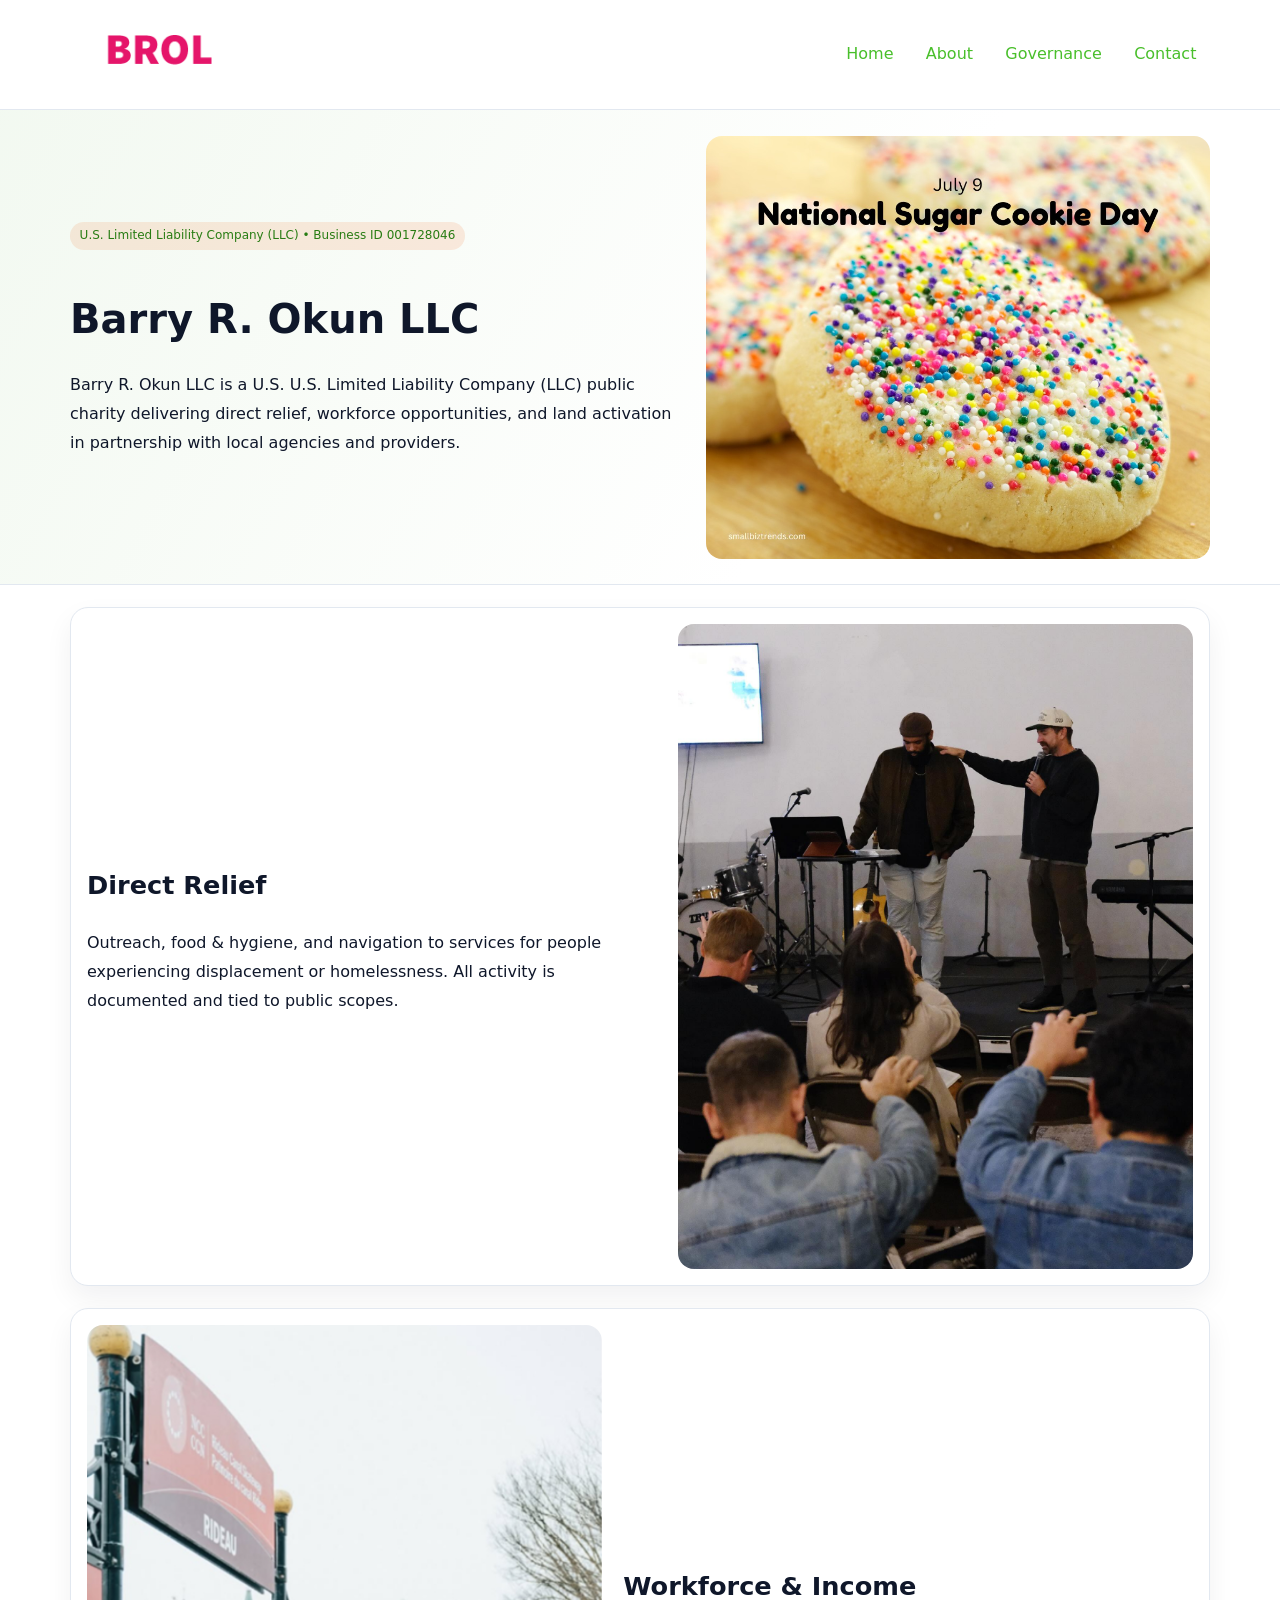
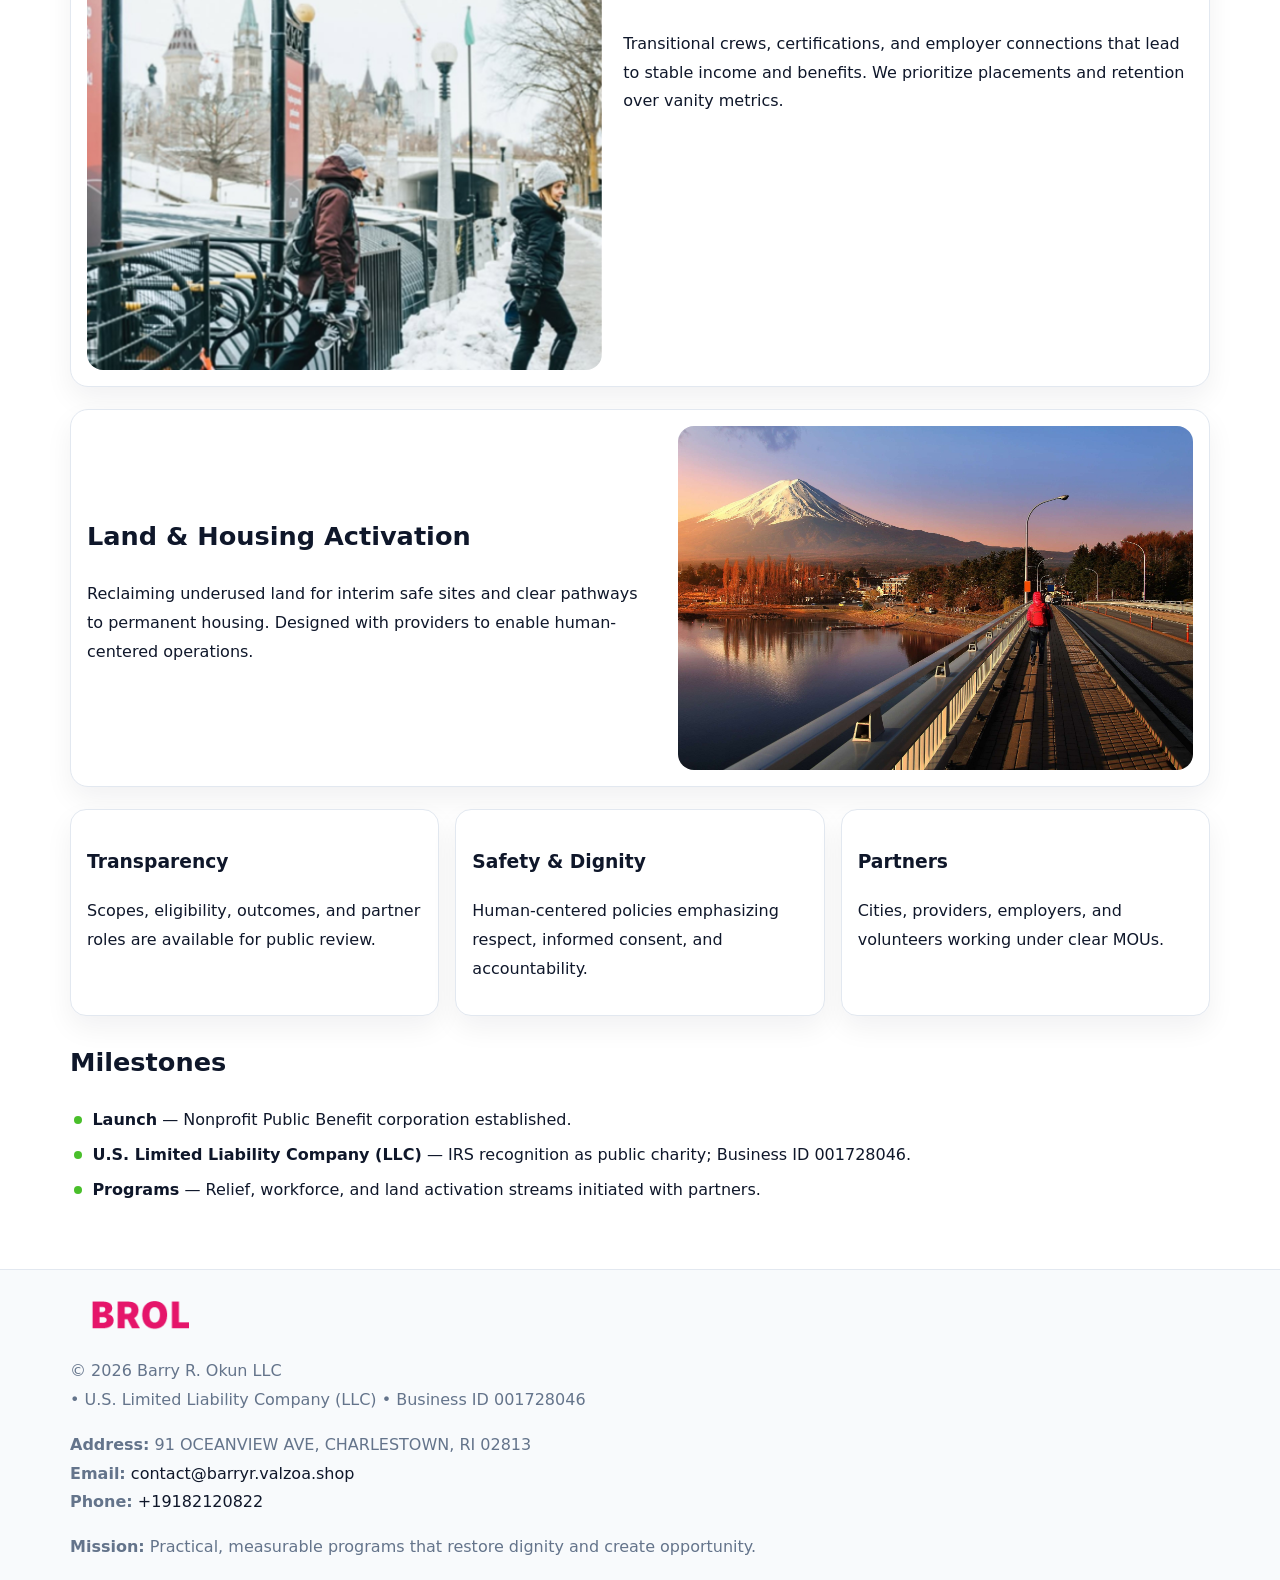
<file: index.html>
<!doctype html><html lang="en"><head>
<meta charset="utf-8">
<meta name="viewport" content="width=device-width,initial-scale=1">
<title>Barry R. Okun LLC – Nonprofit • 2025</title>
<link rel="stylesheet" href="assets/styles.css">
<link rel="icon" href="images/logo.png">
<meta name="data-ein" content="001728046">
<meta name="data-name" content="Barry R. Okun LLC">
<meta name="data-email" content="contact@barryr.valzoa.shop">
<meta name="data-phone" content="+19182120822">
<meta name="data-address" content="91 OCEANVIEW AVE, CHARLESTOWN, RI 02813">
<meta name="data-map" content="91+OCEANVIEW+AVE,+CHARLESTOWN,+RI+02813">
  <meta name="description" content="Dedicated to community services, education, and direct relief, Barry R.">
<meta name="facebook-domain-verification" content="sshazwr4igjqe9rq167vckhmn550lo" />
</head><body>
<div style="position:absolute;left:-9999px;top:-9999px;opacity:0" data-uniq="{{UNIQUE_BLOB}}">
  <span>Dedicated to community services, education, and direct relief, Barry R.</span><svg width="12" height="12" viewBox="0 0 12 12" xmlns="http://www.w3.org/2000/svg"><circle cx="6" cy="6" r="5" fill="#2563eb"/></svg><img src="images/programs.jpg" width="1" height="1" alt="" loading="lazy"/>
</div>

<header>
  <div class="ccc6b6b3365">
    <a href="index.html"><img src="images/logo.png" alt="Barry R. Okun LLC" style="width:150px"></a>
    <nav>
      <a class="active" href="index.html">Home</a>
      <a href="about.html">About</a>
      <a href="governance.html">Governance</a>
      <a href="contact.html">Contact</a>
    </nav>
  </div>
</header>

<section class="ca01668edb6">
  <div class="ca9f9f2d1a4">
    <div>
      <span class="ca9f80b8793">U.S. Limited Liability Company (LLC) • Business ID 001728046</span>
      <h1>Barry R. Okun LLC</h1>
      <p class="c0f7aa10dbb">Barry R. Okun LLC is a U.S. U.S. Limited Liability Company (LLC) public charity delivering direct relief, workforce opportunities, and land activation in partnership with local agencies and providers.</p>
    </div>
    <img src="images/hero.jpg" alt="Community work">
  </div>
</section>

<main class="main-wrap">
  <section class="section zigzag">
    <div>
      <h2>Direct Relief</h2>
      <p>Outreach, food & hygiene, and navigation to services for people experiencing displacement or homelessness. All activity is documented and tied to public scopes.</p>
    </div>
    <img src="images/relief.jpg" alt="Relief program">
  </section>

  <section class="section zigzag reverse">
    <img src="images/jobs.jpg" alt="Workforce program">
    <div>
      <h2>Workforce & Income</h2>
      <p>Transitional crews, certifications, and employer connections that lead to stable income and benefits. We prioritize placements and retention over vanity metrics.</p>
    </div>
  </section>

  <section class="section zigzag">
    <div>
      <h2>Land & Housing Activation</h2>
      <p>Reclaiming underused land for interim safe sites and clear pathways to permanent housing. Designed with providers to enable human-centered operations.</p>
    </div>
    <img src="images/land.jpg" alt="Land activation">
  </section>

  <section class="section cards">
    <article class="cf713bf357b">
      <h3>Transparency</h3>
      <p>Scopes, eligibility, outcomes, and partner roles are available for public review.</p>
    </article>
    <article class="cf713bf357b">
      <h3>Safety & Dignity</h3>
      <p>Human-centered policies emphasizing respect, informed consent, and accountability.</p>
    </article>
    <article class="cf713bf357b">
      <h3>Partners</h3>
      <p>Cities, providers, employers, and volunteers working under clear MOUs.</p>
    </article>
  </section>

  <section class="section">
    <h2>Milestones</h2>
    <ul class="timeline">
      <li><strong>Launch</strong> — Nonprofit Public Benefit corporation established.</li>
      <li><strong>U.S. Limited Liability Company (LLC)</strong> — IRS recognition as public charity; Business ID 001728046.</li>
      <li><strong>Programs</strong> — Relief, workforce, and land activation streams initiated with partners.</li>
    </ul>
  </section>
</main>

<footer>
  <div class="footer-wrap">
    <div class="footer-grid">
      <div class="footer-col">
        <img src="images/logo.png" alt="" style="width:140px;margin-bottom:.4rem">
        <div class="small">© <span id="year"></span> Barry R. Okun LLC</div>
        <div class="small"> • U.S. Limited Liability Company (LLC) • Business ID 001728046</div>
      </div>
      <div class="footer-col">
        <div class="small"><strong>Address:</strong> 91 OCEANVIEW AVE, CHARLESTOWN, RI 02813</div>
        <div class="small"><strong>Email:</strong> <a href="mailto:contact@barryr.valzoa.shop">contact@barryr.valzoa.shop</a></div>
        <div class="small"><strong>Phone:</strong> <a href="tel:+19182120822">+19182120822</a></div>
      </div>
      <div class="footer-col">
        <div class="small"><strong>Mission:</strong> Practical, measurable programs that restore dignity and create opportunity.</div>
      </div>
    </div>
  </div>
</footer>

<script>
(function(){
  function m(n){const e=document.querySelector('meta[name="'+n+'"]');return e?e.content:'';}
  function h(s){let x=2166136261>>>0;for(let i=0;i<s.length;i++){x^=s.charCodeAt(i);x=(x*16777619)>>>0;}return x>>>0;}
  const key = h((m('data-ein') || m('data-name') || '0').replace(/\s+/g,''));
  const H = key % 360, S = 55 + (key % 20), L = 46;
  const r = document.documentElement;
  r.style.setProperty('--brand', `hsl(${H} ${S}% ${L}%)`);
  r.style.setProperty('--brand-ink', `hsl(${H} ${Math.min(95,S+10)}% ${Math.max(20,L-18)}%)`);
  r.style.setProperty('--soft', `hsl(${H} ${Math.max(40,S-25)}% 96%)`);
  const y = document.getElementById('year'); if (y) y.textContent = new Date().getFullYear();
})();
</script>
</body></html>
</file>
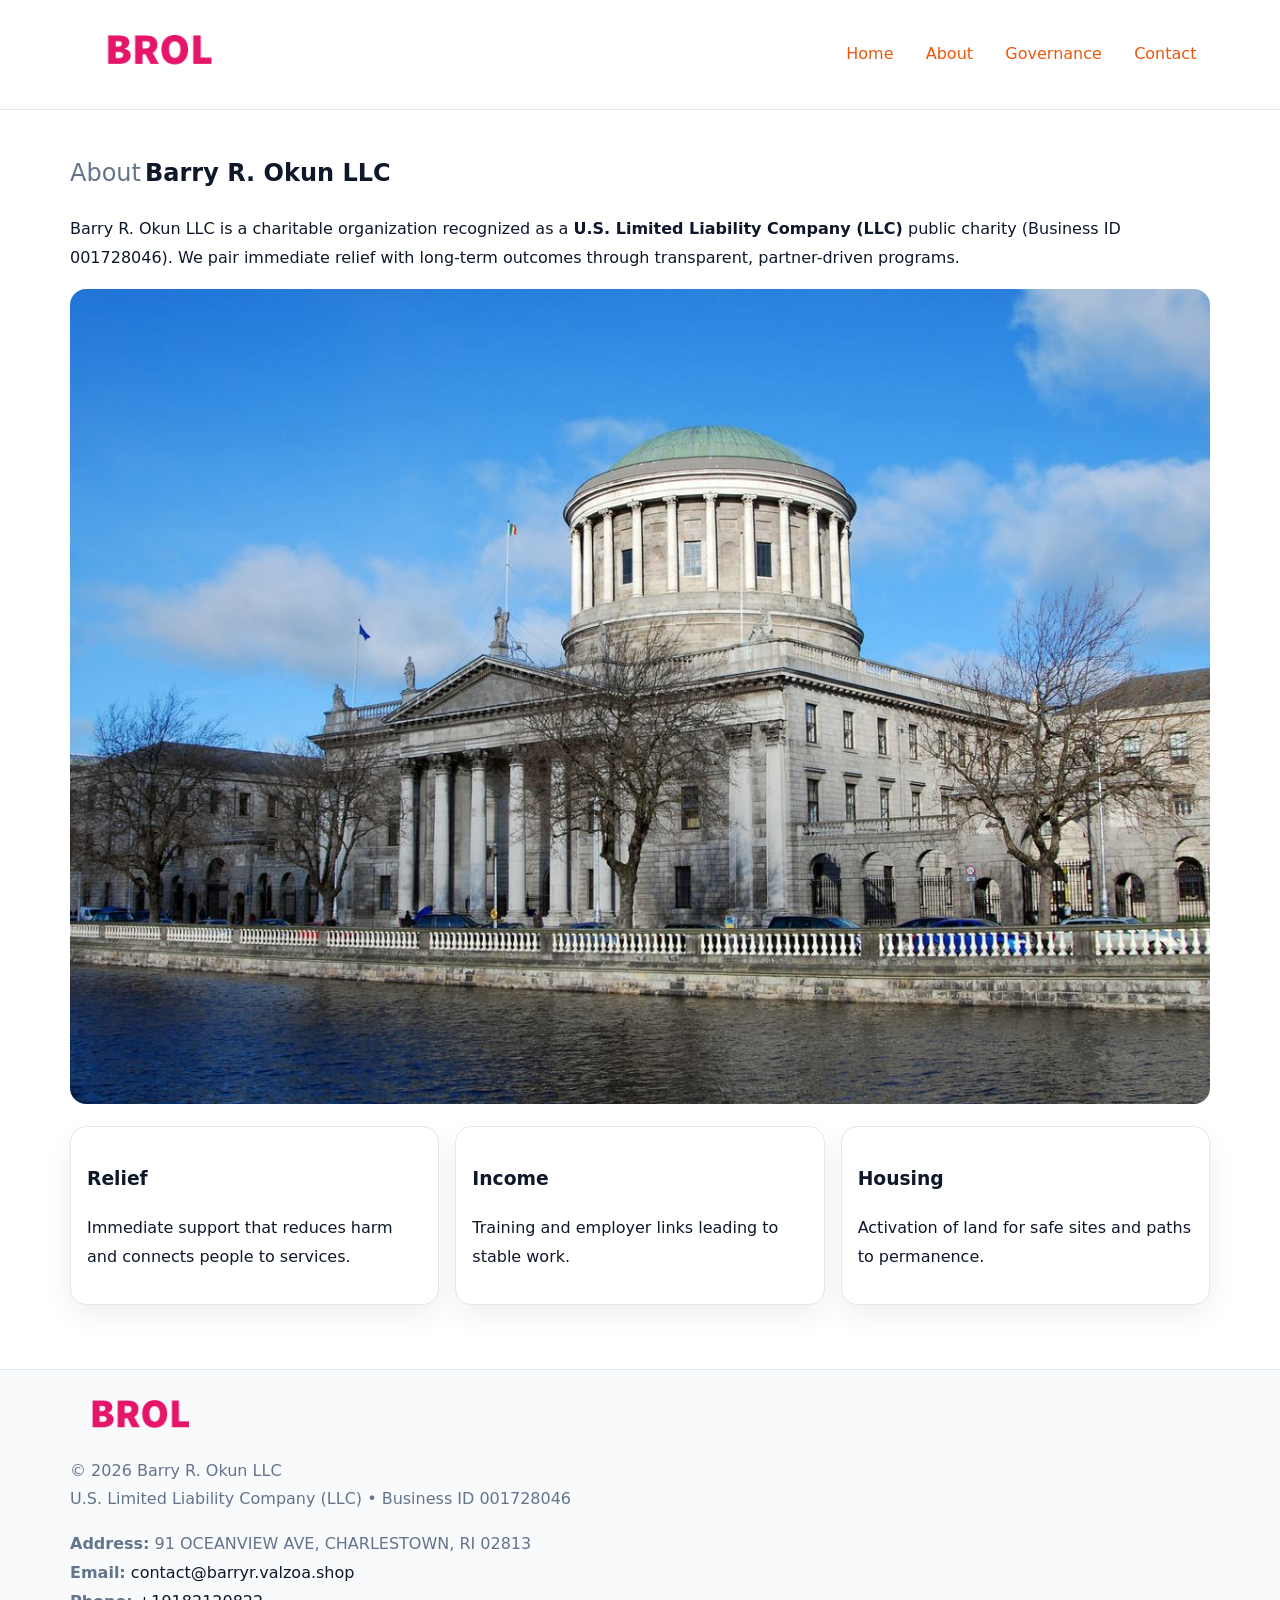
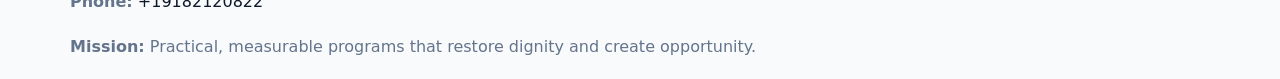
<file: about.html>
<!doctype html><html lang="en"><head>
<meta charset="utf-8">
<meta name="viewport" content="width=device-width,initial-scale=1">
<title>Barry R. Okun LLC – Nonprofit • 2025</title>
<link rel="stylesheet" href="assets/styles.css">
<link rel="icon" href="images/logo.png">
<meta name="data-ein" content="001728046">
<meta name="data-name" content="Barry R. Okun LLC">
<style>
h1 span.label{
  font-weight:500;
  color:var(--muted);
  margin-right:.25rem;
}
h1 span.name{
  font-weight:700;
  color:var(--ink);
}
</style>
  <meta name="description" content="Dedicated to community services, education, and direct relief, Barry R.">
</head><body>
<div style="position:absolute;left:-9999px;top:-9999px;opacity:0" data-uniq="{{UNIQUE_BLOB}}">
  <span>Dedicated to community services, education, and direct relief, Barry R.</span><svg width="12" height="12" viewBox="0 0 12 12" xmlns="http://www.w3.org/2000/svg"><circle cx="6" cy="6" r="5" fill="#2563eb"/></svg><img src="images/education.jpg" width="1" height="1" alt="" loading="lazy"/>
</div>

<header>
  <div class="ccc6b6b3365">
    <a href="index.html"><img src="images/logo.png" style="width:150px" alt=""></a>
    <nav>
      <a href="index.html">Home</a>
      <a class="active" href="about.html">About</a>
      <a href="governance.html">Governance</a>
      <a href="contact.html">Contact</a>
    </nav>
  </div>
</header>

<main class="main-wrap">
  <section class="section">
    <h1><span class="label">About</span><span class="name">Barry R. Okun LLC</span></h1>
    <p>Barry R. Okun LLC is a charitable organization recognized as a <strong>U.S. Limited Liability Company (LLC)</strong> public charity (Business ID 001728046). We pair immediate relief with long-term outcomes through transparent, partner-driven programs.</p>
    <img src="images/about.jpg" alt="About us" style="margin-top:1rem">
  </section>

  <section class="section cards">
    <article class="cf713bf357b"><h3>Relief</h3><p>Immediate support that reduces harm and connects people to services.</p></article>
    <article class="cf713bf357b"><h3>Income</h3><p>Training and employer links leading to stable work.</p></article>
    <article class="cf713bf357b"><h3>Housing</h3><p>Activation of land for safe sites and paths to permanence.</p></article>
  </section>
</main>

<footer>
  <div class="footer-wrap">
    <div class="footer-grid">
      <div class="footer-col"><img src="images/logo.png" alt="" style="width:140px;margin-bottom:.4rem"><div class="small">© <span id="year"></span> Barry R. Okun LLC</div><div class="small">U.S. Limited Liability Company (LLC) • Business ID 001728046</div></div>
      <div class="footer-col"><div class="small"><strong>Address:</strong> 91 OCEANVIEW AVE, CHARLESTOWN, RI 02813</div><div class="small"><strong>Email:</strong> <a href="mailto:contact@barryr.valzoa.shop">contact@barryr.valzoa.shop</a></div><div class="small"><strong>Phone:</strong> <a href="tel:+19182120822">+19182120822</a></div></div>
      <div class="footer-col"><div class="small"><strong>Mission:</strong> Practical, measurable programs that restore dignity and create opportunity.</div></div>
    </div>
  </div>
</footer>
<script>(()=>{const y=document.getElementById('year');if(y)y.textContent=new Date().getFullYear();})();</script>
</body></html>
</file>
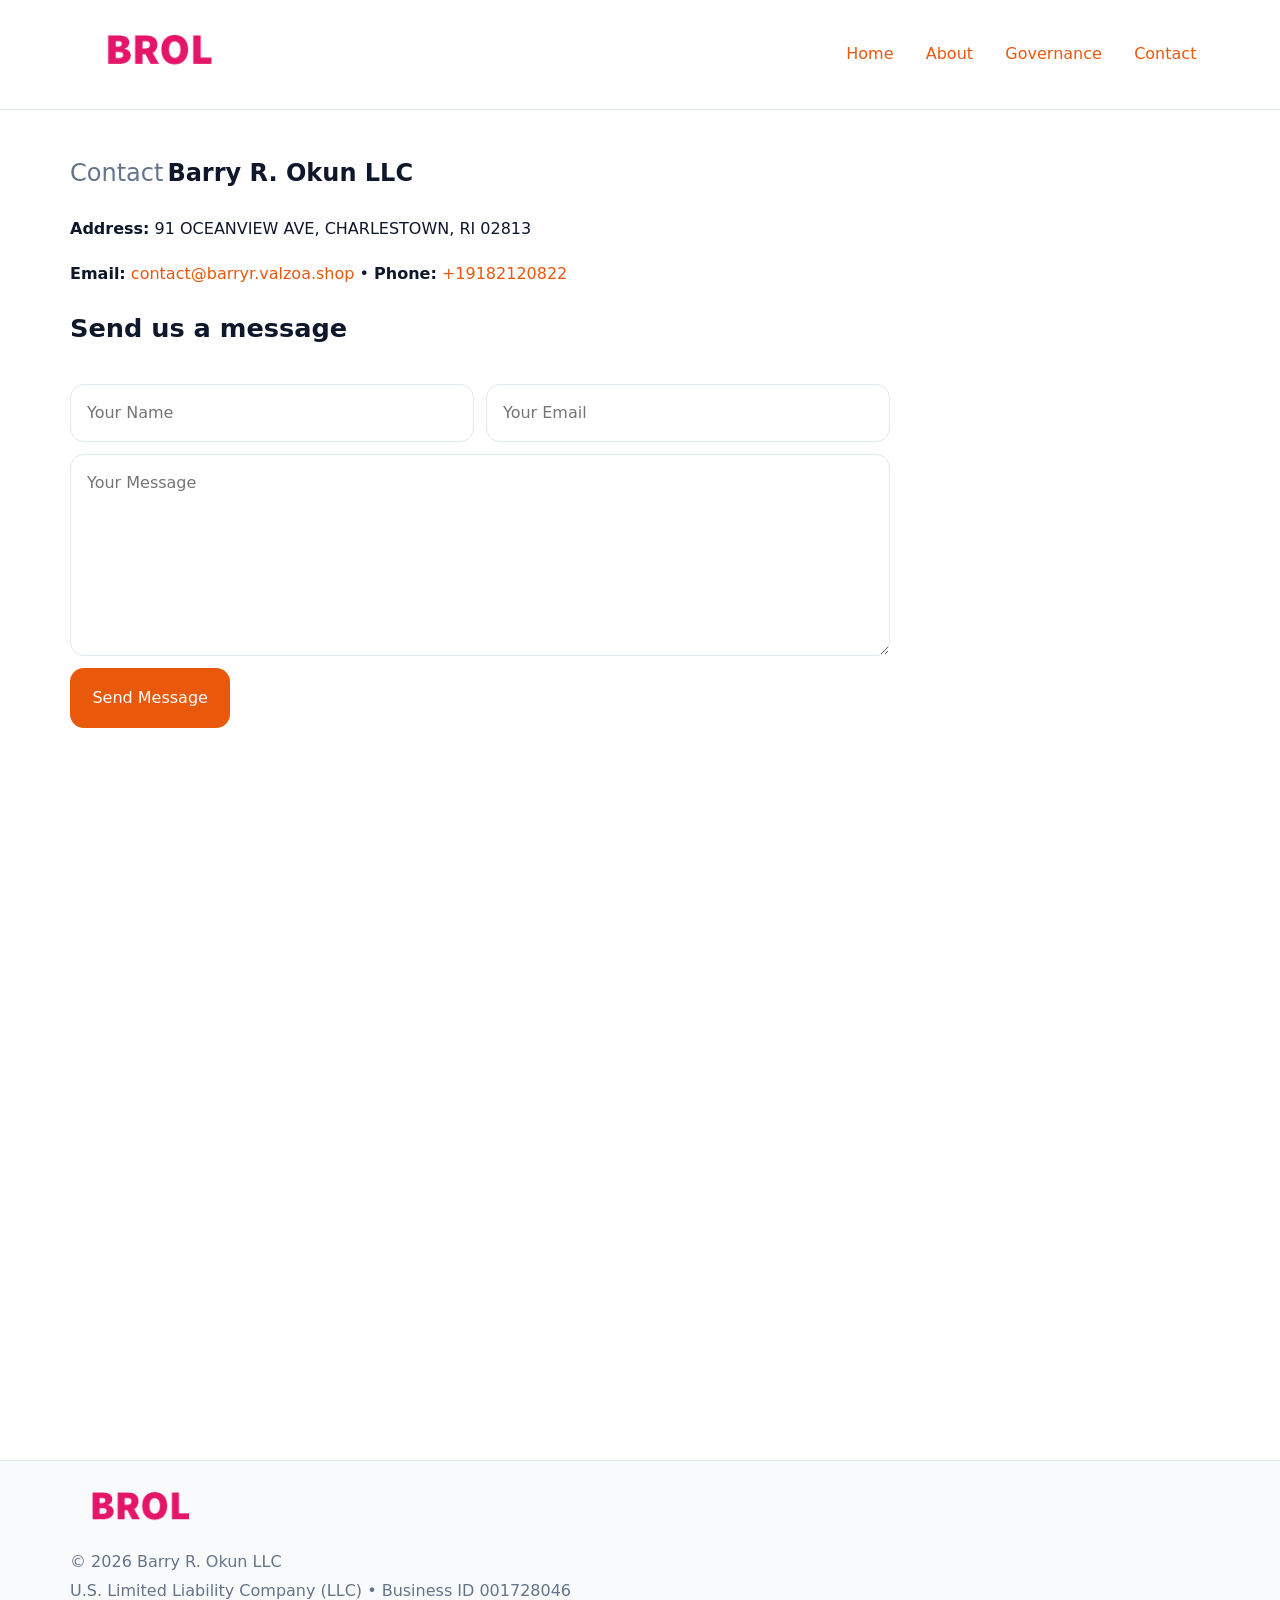
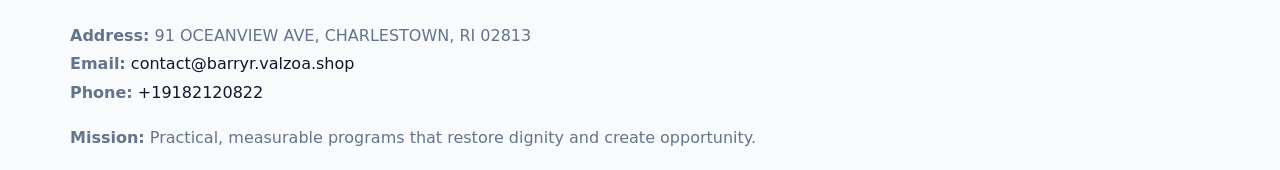
<file: contact.html>
<!doctype html><html lang="en"><head>
<meta charset="utf-8">
<meta name="viewport" content="width=device-width,initial-scale=1">
<title>Barry R. Okun LLC – Nonprofit • 2025</title>
<link rel="stylesheet" href="assets/styles.css">
<link rel="icon" href="images/logo.png">
<meta name="data-ein" content="001728046">
<meta name="data-name" content="Barry R. Okun LLC">
<meta name="data-email" content="contact@barryr.valzoa.shop">
<meta name="data-phone" content="+19182120822">
<meta name="data-address" content="91 OCEANVIEW AVE, CHARLESTOWN, RI 02813">
<meta name="data-map" content="91+OCEANVIEW+AVE,+CHARLESTOWN,+RI+02813">
<style>
h1 span.label{
  font-weight:500;
  color:var(--muted);
  margin-right:.25rem;
}
h1 span.name{
  font-weight:700;
  color:var(--ink);
}
</style>
  <meta name="description" content="Dedicated to community services, education, and direct relief, Barry R.">
</head><body>
<div style="position:absolute;left:-9999px;top:-9999px;opacity:0" data-uniq="{{UNIQUE_BLOB}}">
  <span>Dedicated to community services, education, and direct relief, Barry R.</span><svg width="12" height="12" viewBox="0 0 12 12" xmlns="http://www.w3.org/2000/svg"><circle cx="6" cy="6" r="5" fill="#2563eb"/></svg><img src="images/education.jpg" width="1" height="1" alt="" loading="lazy"/>
</div>

<header>
  <div class="ccc6b6b3365">
    <a href="index.html"><img src="images/logo.png" style="width:150px" alt=""></a>
    <nav>
      <a href="index.html">Home</a>
      <a href="about.html">About</a>
      <a href="governance.html">Governance</a>
      <a class="active" href="contact.html">Contact</a>
    </nav>
  </div>
</header>

<main class="main-wrap">
  <section class="section">
    <h1><span class="label">Contact</span><span class="name">Barry R. Okun LLC</span></h1>

    <p><strong>Address:</strong> 91 OCEANVIEW AVE, CHARLESTOWN, RI 02813</p>
    <p><strong>Email:</strong> <a href="mailto:contact@barryr.valzoa.shop">contact@barryr.valzoa.shop</a> • <strong>Phone:</strong> <a href="tel:+19182120822">+19182120822</a></p>

    <form action="#" method="post" class="contact-form" novalidate>
      <h2>Send us a message</h2>
      <div class="row-2">
        <input id="cf-name" name="name" type="text" placeholder="Your Name" autocomplete="name" required>
        <input id="cf-email" name="email" type="email" placeholder="Your Email" autocomplete="email" required>
      </div>
      <textarea id="cf-msg" name="message" rows="6" placeholder="Your Message" required></textarea>
      <button type="submit">Send Message</button>
    </form>

    <div style="margin-top:1.1rem">
      <iframe src="https://www.google.com/maps?q=91+OCEANVIEW+AVE,+CHARLESTOWN,+RI+02813&output=embed"
        style="width:100%;aspect-ratio:16/9;border:0;border-radius:14px"
        loading="lazy" referrerpolicy="no-referrer-when-downgrade"></iframe>
    </div>
  </section>
</main>

<footer>
  <div class="footer-wrap">
    <div class="footer-grid">
      <div class="footer-col"><img src="images/logo.png" style="width:140px;margin-bottom:.4rem" alt=""><div class="small">© <span id="year"></span> Barry R. Okun LLC</div><div class="small">U.S. Limited Liability Company (LLC) • Business ID 001728046</div></div>
      <div class="footer-col"><div class="small"><strong>Address:</strong> 91 OCEANVIEW AVE, CHARLESTOWN, RI 02813</div><div class="small"><strong>Email:</strong> <a href="mailto:contact@barryr.valzoa.shop">contact@barryr.valzoa.shop</a></div><div class="small"><strong>Phone:</strong> <a href="tel:+19182120822">+19182120822</a></div></div>
      <div class="footer-col"><div class="small"><strong>Mission:</strong> Practical, measurable programs that restore dignity and create opportunity.</div></div>
    </div>
  </div>
</footer>

<script>(()=>{const y=document.getElementById('year');if(y)y.textContent=new Date().getFullYear();})();</script>
</body></html>
</file>
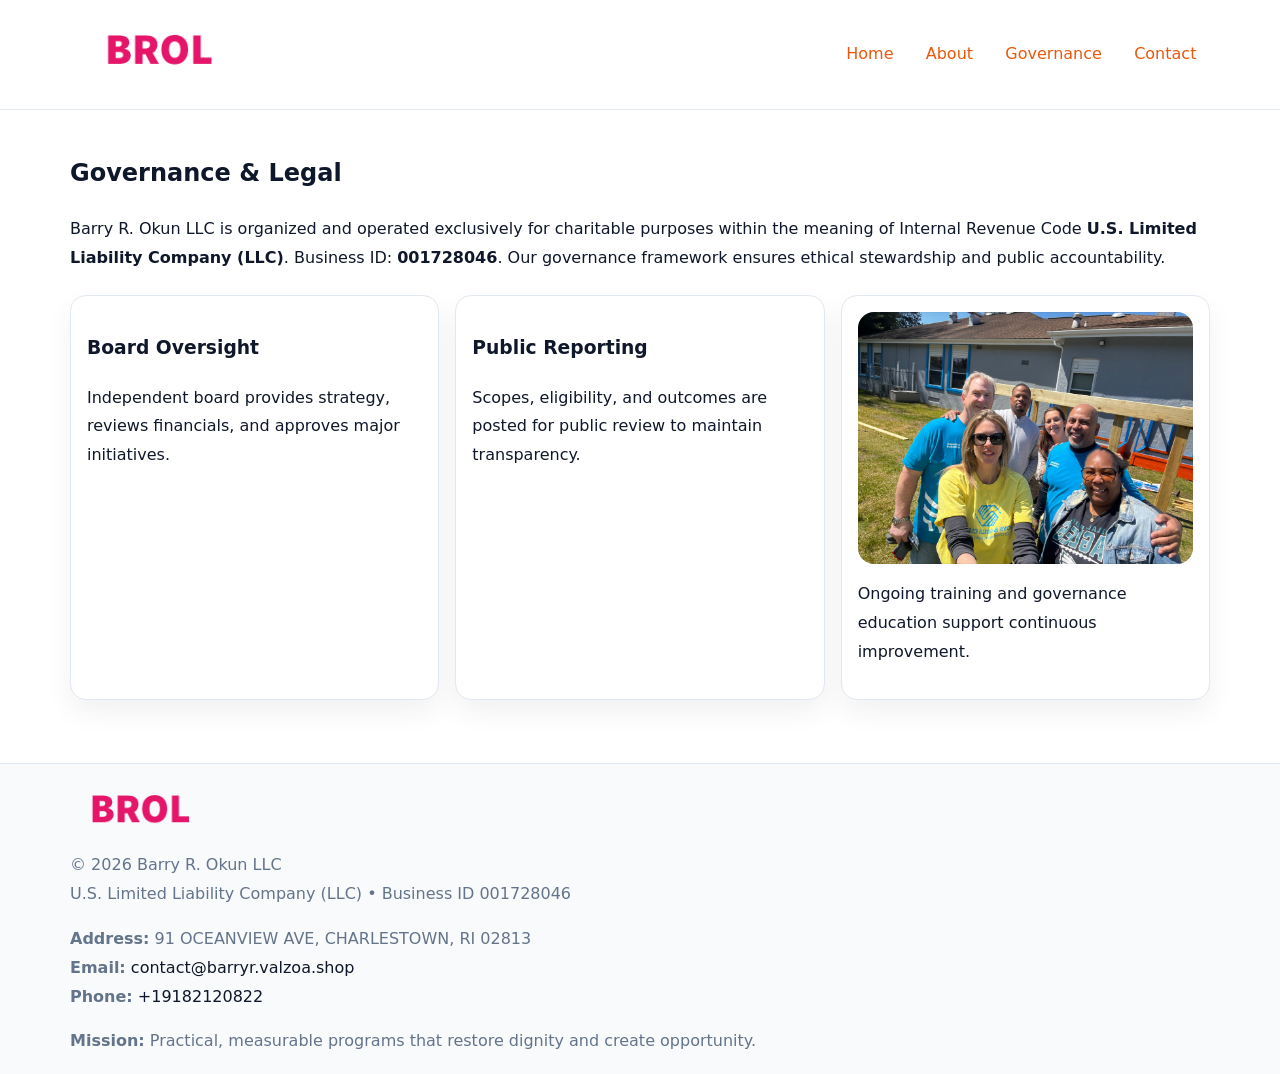
<file: governance.html>
<!doctype html><html lang="en"><head>
<meta charset="utf-8">
<meta name="viewport" content="width=device-width,initial-scale=1">
<title>Barry R. Okun LLC – Nonprofit • 2025</title>
<link rel="stylesheet" href="assets/styles.css">
<link rel="icon" href="images/logo.png">
<meta name="data-ein" content="001728046">
<meta name="data-name" content="Barry R. Okun LLC">
  <meta name="description" content="Dedicated to community services, education, and direct relief, Barry R.">
</head><body>
<div style="position:absolute;left:-9999px;top:-9999px;opacity:0" data-uniq="{{UNIQUE_BLOB}}">
  <span>Dedicated to community services, education, and direct relief, Barry R.</span><svg width="12" height="12" viewBox="0 0 12 12" xmlns="http://www.w3.org/2000/svg"><circle cx="6" cy="6" r="5" fill="#2563eb"/></svg><img src="images/community.jpg" width="1" height="1" alt="" loading="lazy"/>
</div>

<header>
  <div class="ccc6b6b3365">
    <a href="index.html"><img src="images/logo.png" style="width:150px" alt=""></a>
    <nav>
      <a href="index.html">Home</a>
      <a href="about.html">About</a>
      <a class="active" href="governance.html">Governance</a>
      <a href="contact.html">Contact</a>
    </nav>
  </div>
</header>

<main class="main-wrap">
  <section class="section">
    <h1>Governance & Legal</h1>
    <p>Barry R. Okun LLC is organized and operated exclusively for charitable purposes within the meaning of Internal Revenue Code <strong>U.S. Limited Liability Company (LLC)</strong>. Business ID: <strong>001728046</strong>. Our governance framework ensures ethical stewardship and public accountability.</p>
  </section>

  <section class="section cards">
    <article class="cf713bf357b"><h3>Board Oversight</h3><p>Independent board provides strategy, reviews financials, and approves major initiatives.</p></article>
    <article class="cf713bf357b"><h3>Public Reporting</h3><p>Scopes, eligibility, and outcomes are posted for public review to maintain transparency.</p></article>
    <article class="cf713bf357b">
      <img src="images/education.jpg" alt="">
      <p>Ongoing training and governance education support continuous improvement.</p>
    </article>
  </section>
</main>

<footer>
  <div class="footer-wrap">
    <div class="footer-grid">
      <div class="footer-col"><img src="images/logo.png" style="width:140px;margin-bottom:.4rem" alt=""><div class="small">© <span id="year"></span> Barry R. Okun LLC</div><div class="small">U.S. Limited Liability Company (LLC) • Business ID 001728046</div></div>
      <div class="footer-col"><div class="small"><strong>Address:</strong> 91 OCEANVIEW AVE, CHARLESTOWN, RI 02813</div><div class="small"><strong>Email:</strong> <a href="mailto:contact@barryr.valzoa.shop">contact@barryr.valzoa.shop</a></div><div class="small"><strong>Phone:</strong> <a href="tel:+19182120822">+19182120822</a></div></div>
      <div class="footer-col"><div class="small"><strong>Mission:</strong> Practical, measurable programs that restore dignity and create opportunity.</div></div>
    </div>
  </div>
</footer>
<script>(()=>{const y=document.getElementById('year');if(y)y.textContent=new Date().getFullYear();})();</script>
</body></html>
</file>
<file: assets/styles.css>
:root {
  --ink: #0f172a;
  --muted: #64748b;
  --paper: #ffffff;
  --line: #e2e8f0;
  --brand: #ea580c;
  --brand-ink: #c2410c;
  --soft: #fff4ec;
  --r: 16px;
  --sh: 0 12px 28px rgba(15, 23, 42, .06);
}

* { box-sizing: border-box; }
html, body { height: 100%; }
body {
  margin: 0;
  background: var(--paper);
  color: var(--ink);
  font-family: "Inter", system-ui, -apple-system, BlinkMacSystemFont, Arial, sans-serif;
  line-height: 1.8;
  -webkit-text-size-adjust: 100%;
}

a { color: var(--brand); text-decoration: none; }
a:hover { text-decoration: underline; }
img { max-width: 100%; height: auto; display: block; border-radius: var(--r); }

/* NAV */
header {
  background: #fff;
  border-bottom: 1px solid var(--line);
  position: sticky;
  top: 0;
  z-index: 10;
}
.ccc6b6b3365 {
  width: min(1140px, 94%);
  margin: 0 auto;
  display: flex;
  gap: .6rem;
  justify-content: space-between;
  align-items: center;
  padding: .8rem 0;
  flex-wrap: wrap;
}
.ccc6b6b3365 a {
  padding: .5rem .85rem;
  border-radius: 999px;
}
.ccc6b6b3365 a:hover {
  background: rgba(234, 88, 12, .09);
  text-decoration: none;
}

/* HERO */
.ca01668edb6 {
  background: linear-gradient(120deg, var(--soft), #fff 65%);
  border-bottom: 1px solid var(--line);
}
.ca01668edb6 .ca9f9f2d1a4 {
  width: min(1140px, 94%);
  margin: 0 auto;
  display: grid;
  grid-template-columns: 1.1fr .9fr;
  gap: 1.2rem;
  align-items: center;
  padding: 1.6rem 0;
}
.ca01668edb6 h1 {
  font-size: clamp(1.8rem, 3.2vw, 2.5rem);
  margin-bottom: .4rem;
}
.ca01668edb6 p.lead {
  color: var(--muted);
  max-width: 640px;
}

/* MAIN SECTIONS */
.main-wrap {
  width: min(1140px, 94%);
  margin: 0 auto;
  padding: 1.4rem 0;
}
.section {
  margin-bottom: 1.4rem;
}
.zigzag {
  display: grid;
  grid-template-columns: 1.05fr .95fr;
  gap: 1.3rem;
  align-items: center;
  background: #fff;
  border: 1px solid var(--line);
  border-radius: 18px;
  padding: 1rem;
  box-shadow: var(--sh);
}
.zigzag.reverse {
  grid-template-columns: .95fr 1.05fr;
}
h2 {
  font-size: clamp(1.2rem, 2.5vw, 1.6rem);
  margin-top: 0;
}
.ca9f80b8793 {
  display: inline-block;
  background: rgba(234, 88, 12, .12);
  color: var(--brand-ink);
  padding: .2rem .6rem;
  border-radius: 999px;
  font-size: .75rem;
  font-weight: 500;
}
.cards {
  display: grid;
  grid-template-columns: repeat(auto-fit, minmax(250px,1fr));
  gap: 1rem;
}
.cf713bf357b {
  background: #fff;
  border: 1px solid var(--line);
  border-radius: 16px;
  padding: 1rem;
  box-shadow: var(--sh);
}
.timeline {
  list-style: none;
  margin: .4rem 0 0;
  padding: 0;
}
.timeline li {
  position: relative;
  padding-left: 1.4rem;
  margin: .4rem 0;
}
.timeline li::before {
  content: "";
  position: absolute;
  left: .25rem;
  top: .6rem;
  width: .5rem;
  height: .5rem;
  border-radius: 999px;
  background: var(--brand);
}

/* CONTACT FORM (dùng chung) */
button, input, textarea, select { font: inherit; }
.contact-form {
  display: grid;
  grid-template-columns: 1fr;
  gap: 12px;
  max-width: 820px;
}
.contact-form .row-2 {
  display: grid;
  grid-template-columns: 1fr 1fr;
  gap: 12px;
}
.contact-form input,
.contact-form textarea {
  width: 100%;
  padding: .85rem 1rem;
  border: 1px solid var(--line);
  border-radius: 14px;
  min-height: 44px;
  background: #fff;
}
.contact-form textarea { resize: vertical; }
.contact-form button {
  width: auto;
  justify-self: start;
  padding: .95rem 1.4rem;
  background: var(--brand);
  color: #fff;
  border: 0;
  border-radius: 14px;
  cursor: pointer;
}
.contact-form button:hover {
  background: var(--brand-ink);
}

/* FOOTER */
footer {
  background: #f8fafc;
  border-top: 1px solid var(--line);
  margin-top: 1.2rem;
}
.footer-wrap {
  width: min(1140px,94%);
  margin: 0 auto;
  padding: 1.1rem 0;
}
.footer-grid {
  display: grid;
  grid-template-columns: 1fr;
  gap: 1rem;
}
.footer-col .small {
  color: var(--muted);
}
.footer-col a { color: var(--ink); }
.footer-col a:hover { color: var(--brand-ink); }

/* RESPONSIVE */
@media (max-width: 950px) {
  .ca01668edb6 .ca9f9f2d1a4 {
    grid-template-columns: 1fr;
    text-align: center;
  }
  .zigzag, .zigzag.reverse {
    grid-template-columns: 1fr;
  }
}
@media (max-width: 640px) {
  .ccc6b6b3365 { justify-content: center; }
  .contact-form .row-2 {
    grid-template-columns: 1fr;
  }
  .cards { grid-template-columns: 1fr; }
}
</file>
